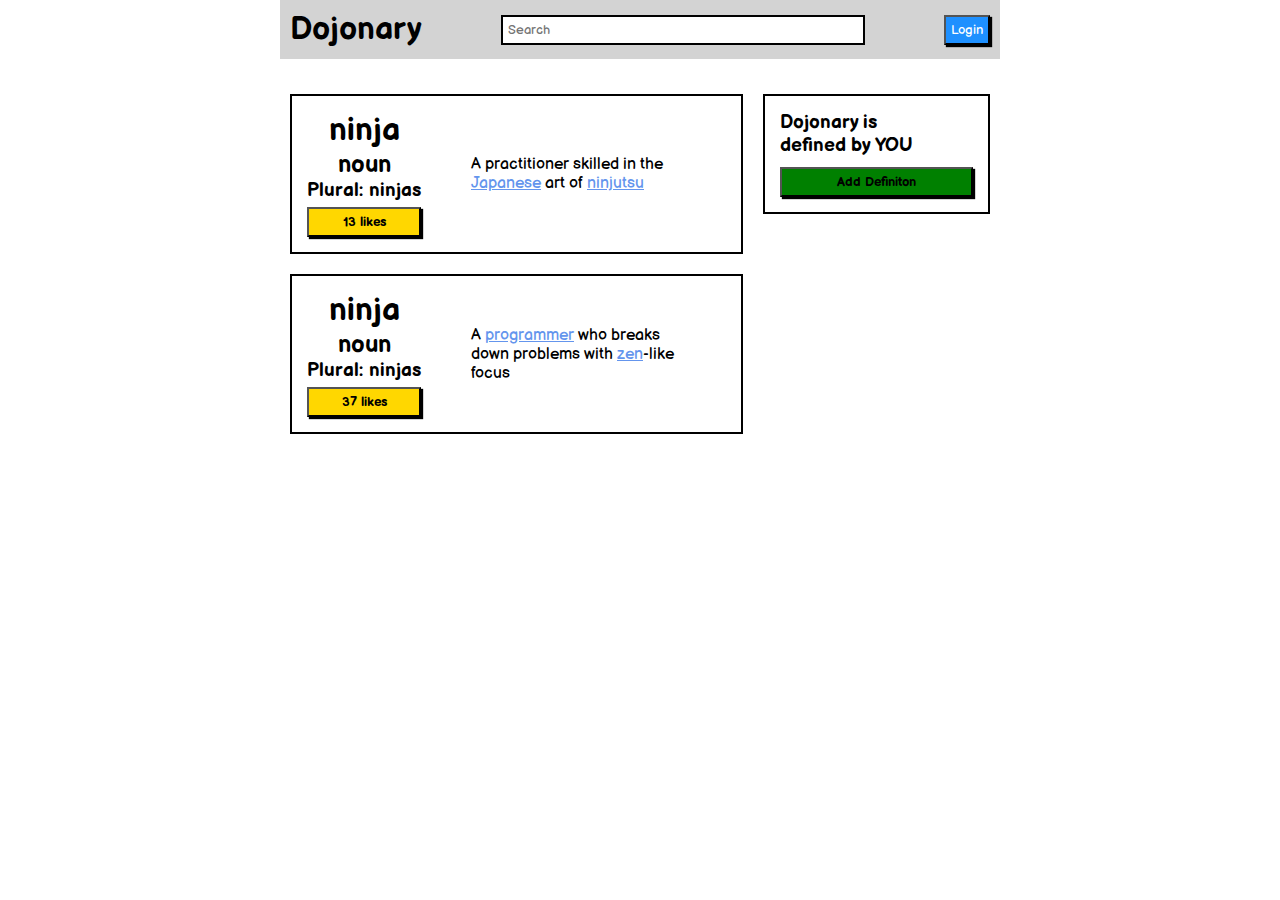
<file: Button_Clicker_Diaz_Stephen/index.html>
<!DOCTYPE html>
<html lang="en">

<head>
    <meta charset="UTF-8">
    <meta http-equiv="X-UA-Compatible" content="IE=edge">
    <meta name="viewport" content="width=device-width, initial-scale=1.0">
    <title>Document</title>
    <link rel="stylesheet" href="style.css">
</head>

<body>

    <div class="nav">
        <h1>Dojonary</h1>
        <input type="text" name="name" placeholder="Search" class="search">
        <button class="btn-1" onclick="changebtn(this)">Login</button>
    </div>

    <div class="contain">
        <div class="col-1">
            <div class="box-1">
                <div class="box-left">
                    <h1>ninja</h1>
                    <h2>noun</h2>
                    <h3>Plural: ninjas</h3>
                    <button class="btn-2" onclick="showPopup('Ninja was liked')">13 likes</button>
                </div>
                <p>A practitioner skilled in the<br><span class="link">Japanese</span> art of <span
                        class="link">ninjutsu</span></p>
            </div>
            <div class="box-1">
                <div class="box-left">
                    <h1>ninja</h1>
                    <h2>noun</h2>
                    <h3>Plural: ninjas</h3>
                    <button class="btn-2" onclick="showPopup('Ninja was liked')">37 likes</button>
                </div>
                <p>A <span class="link">programmer</span> who breaks<br>down problems with <span
                        class="link">zen</span>-like<br>focus</p>
            </div>
        </div>
        <div class="col-2">
            <div class="box-2">
                <h3>Dojonary is<br>defined by YOU</h3>
                <button class="btn-3" onclick="deletebtn(this)">Add Definiton</button>
            </div>
        </div>

    </div>











    <script src="script.js"></script>
</body>

</html>
</file>
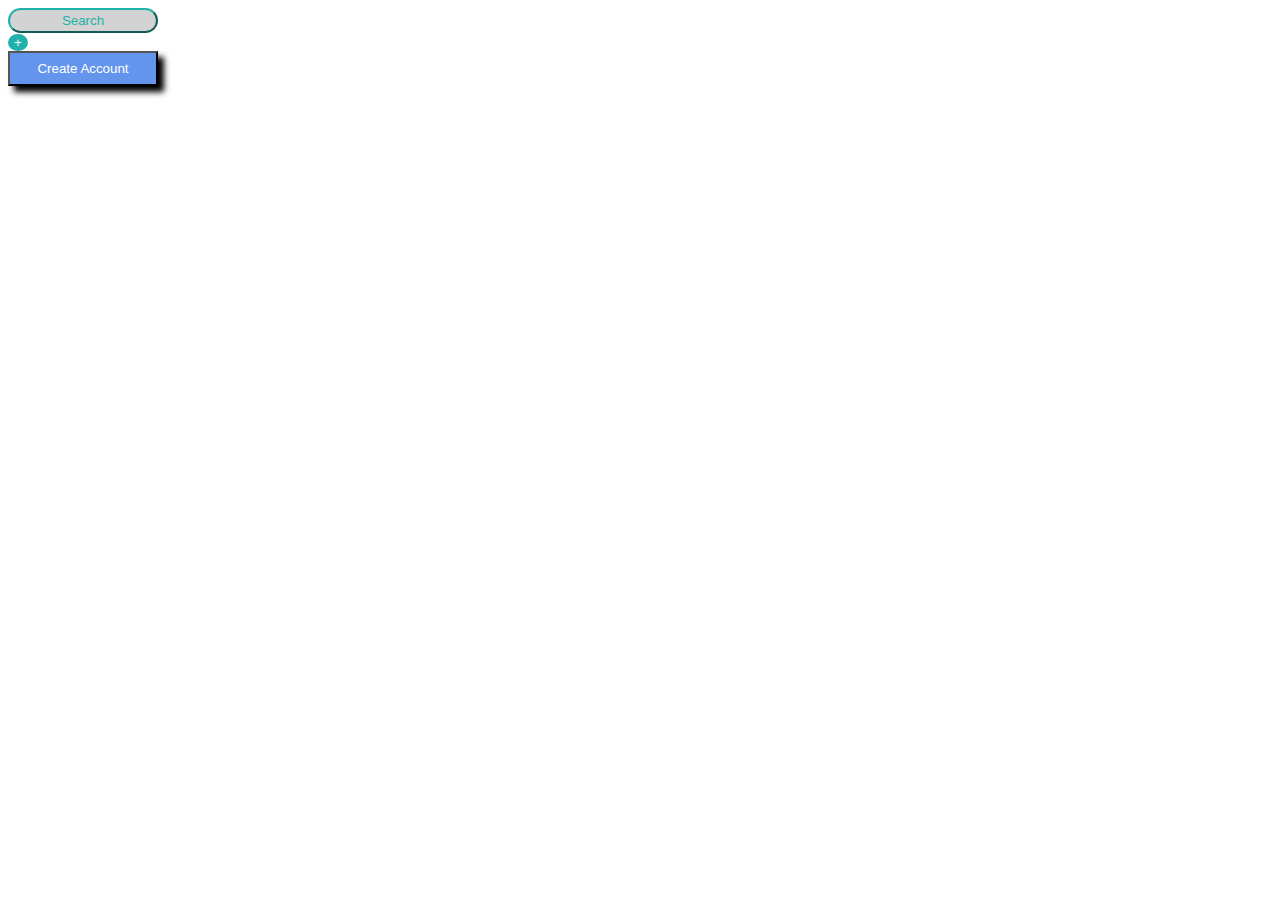
<file: Diaz_Stephen_ButtonUp/index.html>
<!DOCTYPE html>
<html lang="en">

<head>
    <meta charset="UTF-8">
    <meta http-equiv="X-UA-Compatible" content="IE=edge">
    <meta name="viewport" content="width=device-width, initial-scale=1.0">
    <title>Document</title>
    <link rel="stylesheet" href="style.css">
</head>

<body>


    <div>
        <button class="search">Search</button>
    </div>

    <div>
        <button class="plus">+</button>
    </div>
    
    <div>
        <button class="create">Create Account</button>
    </div>














</body>

</html>
</file>
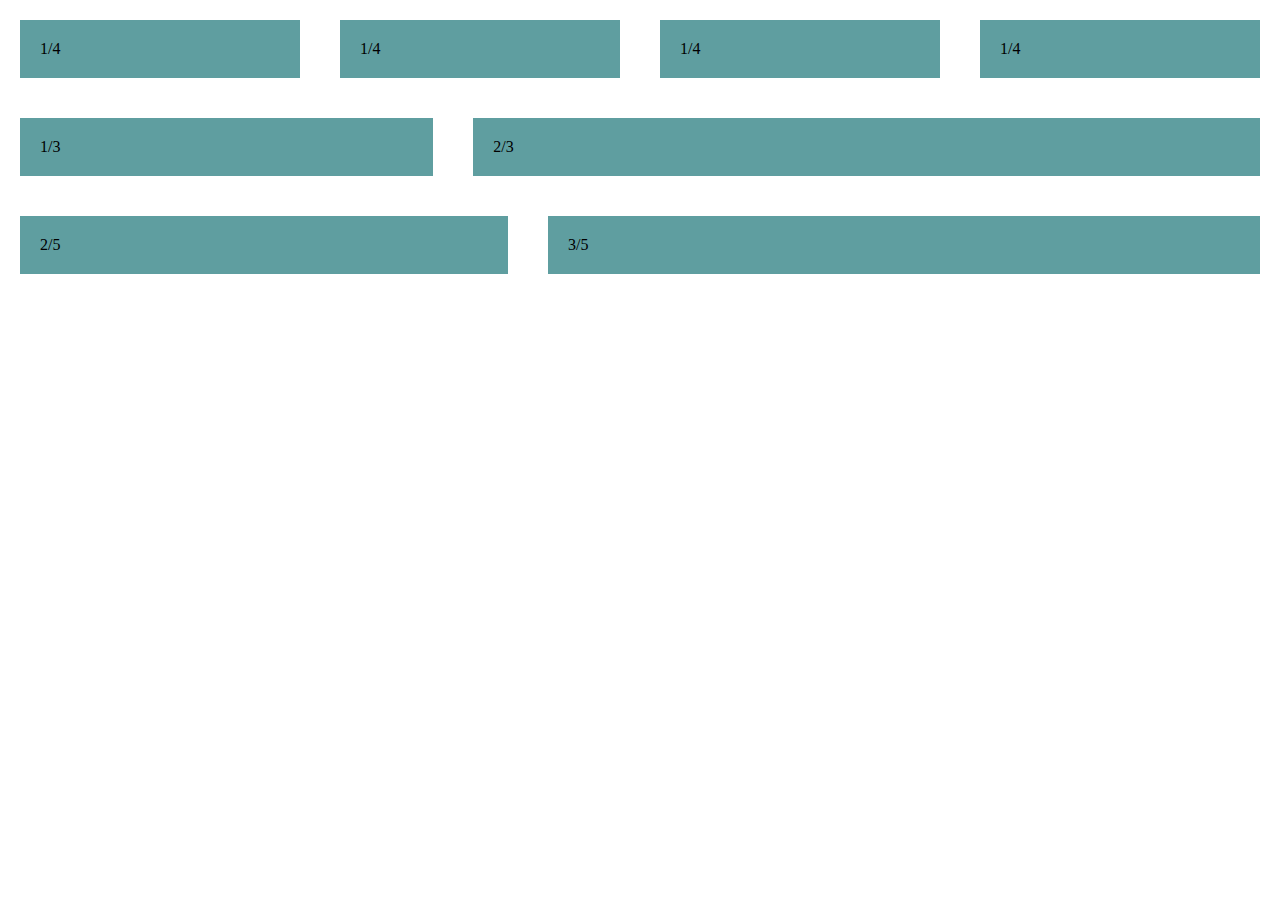
<file: Diaz_Stephen_FlexibleColumns/index.html>
<!DOCTYPE html>
<html lang="en">

<head>
    <meta charset="UTF-8">
    <meta http-equiv="X-UA-Compatible" content="IE=edge">
    <meta name="viewport" content="width=device-width, initial-scale=1.0">
    <title>Document</title>
    <link rel="stylesheet" href="style.css">
</head>

<body>

    <div class="row">
        <div class="col">1/4</div>
        <div class="col">1/4</div>
        <div class="col">1/4</div>
        <div class="col">1/4</div>
    </div>
    <div class="row">
        <div class="col">1/3</div>
        <div class="col-2">2/3</div>
    </div>
    <div class="row">
        <div class="col-2">2/5</div>
        <div class="col-3">3/5</div>
    </div>





</body>

</html>
</file>
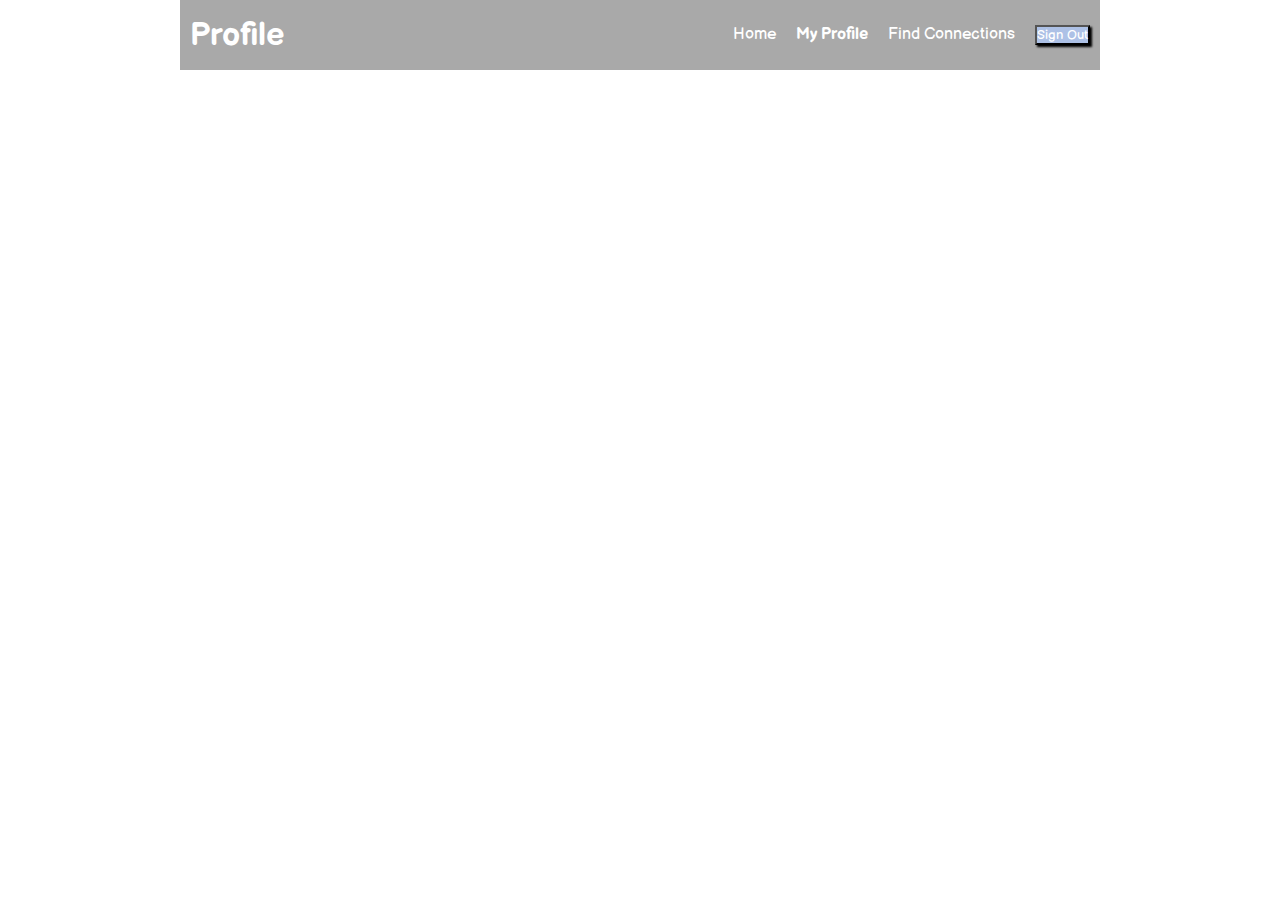
<file: Diaz_Stephen_FlexNavbar/index.html>
<!DOCTYPE html>
<html lang="en">

<head>
    <meta charset="UTF-8">
    <meta http-equiv="X-UA-Compatible" content="IE=edge">
    <meta name="viewport" content="width=device-width, initial-scale=1.0">
    <title>Document</title>
    <link rel="stylesheet" href="style.css">
</head>

<body>
    <div class="nav">
        <h1 class="nav-title">Profile</h1>
        <ul class="nav-links">
            <li><a href="#">Home</a></li>
            <li><a href="#" class="active">My Profile</a></li>
            <li><a href="#">Find Connections</a></li>
            <li><button class="btn">Sign Out</button></li>
        </ul>
    </div>


</body>

</html>
</file>
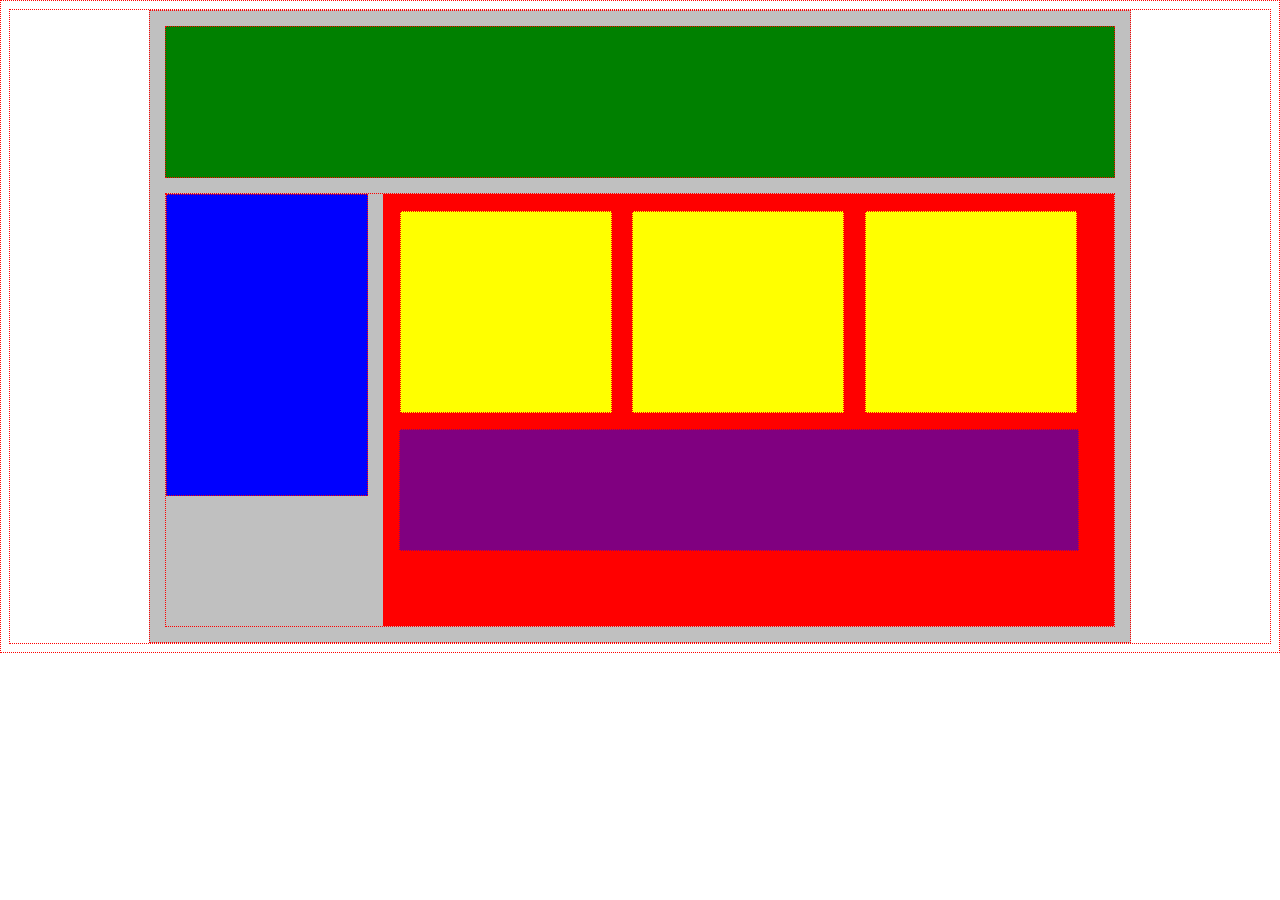
<file: Diaz_Stephen_FlexOurBlocks/index.html>
<!DOCTYPE html>
<html lang="en">

<head>
    <title>Position Practice</title>
    <link rel="stylesheet" type="text/css" href="style.css">
</head>

<body>
    <div class="container">
        <div class="top-nav"></div>
        <div class="row">
            <div class="side-nav"></div>
            <div class="main">
                <div class="row">
                    <div class="sub-content"></div>
                    <div class="sub-content"></div>
                    <div class="sub-content"></div>
                </div>
                <div id="advertisement"></div>
            </div>
        </div>
    </div>
</body>

</html>
</file>
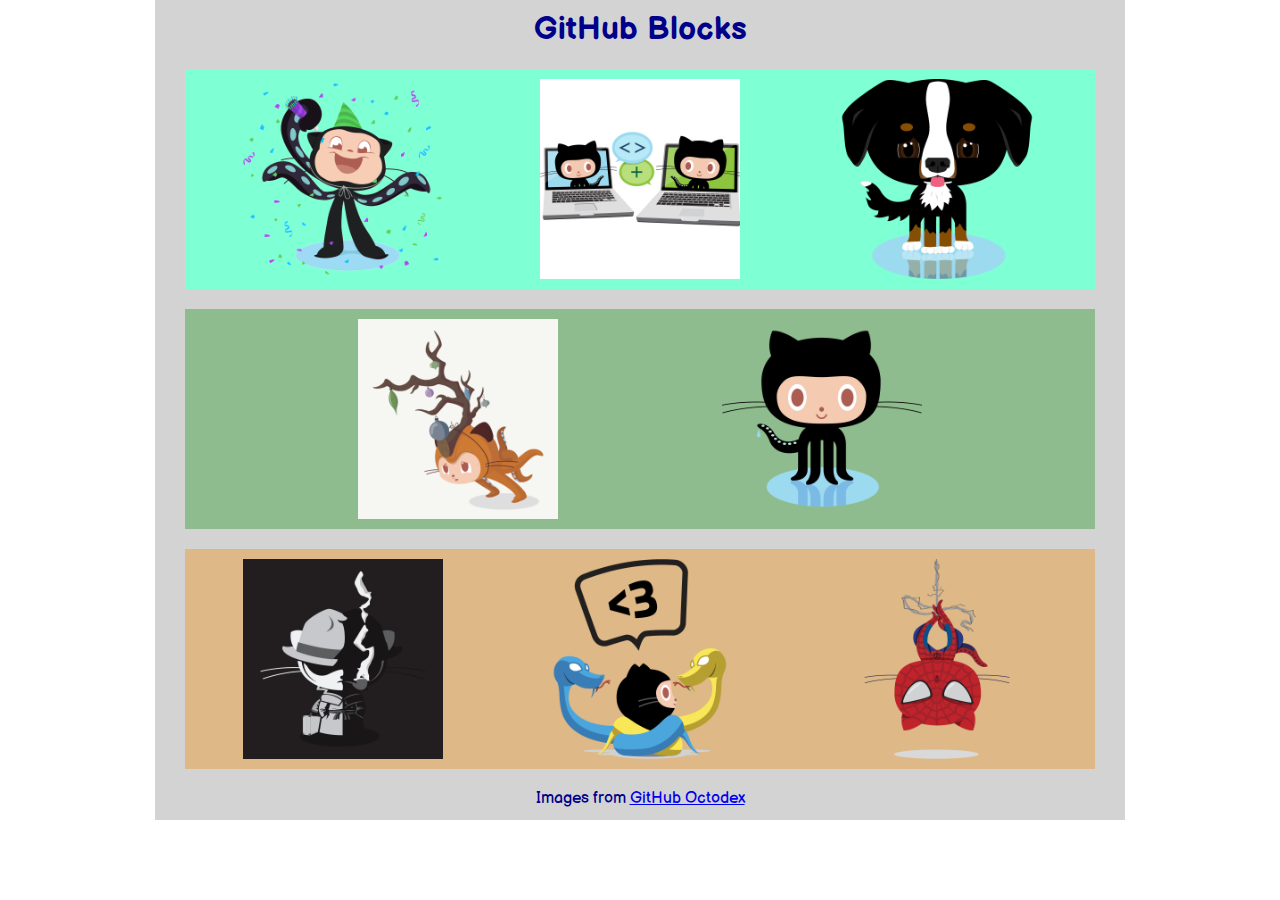
<file: Diaz_Stephen_GitHub_Blocks/index.html>
<!DOCTYPE html>
<html lang="en">

<head>
    <meta charset="UTF-8">
    <meta http-equiv="X-UA-Compatible" content="IE=edge">
    <meta name="viewport" content="width=device-width, initial-scale=1.0">
    <title>Document</title>
    <link rel="stylesheet" href="style.css">
</head>

<body>

    <div class="container">
        <h1>GitHub Blocks</h1>
        <div class="first flex"> 
            <img src="./Pictures/welcometocat.png" alt="welcometocat" class="img">
            <img src="./Pictures/collabocats.jpg" alt="collabocats" class="img">
            <img src="./Pictures/octofez.png" alt="octofez" class="img">
        </div>
        <div class="second flex2">
            <img src="./Pictures/maxtocat.gif" alt="maxtocat" class="img">
            <img src="./Pictures/original.png" alt="original" class="img">
        </div>
        <div class="third flex">
            <img src="./Pictures/privateinvestocat.jpg" alt="privateinvestocat" class="img">
            <img src="./Pictures/pythocat.png" alt="pythocat" class="img">
            <img src="./Pictures/spidertocat.png" alt="spidertocat" class="img">
        </div>
        <div class="text">
            Images from <a href="https://octodex.github.com">GitHub Octodex</a>
        </div>
    </div>





























</body>

</html>
</file>
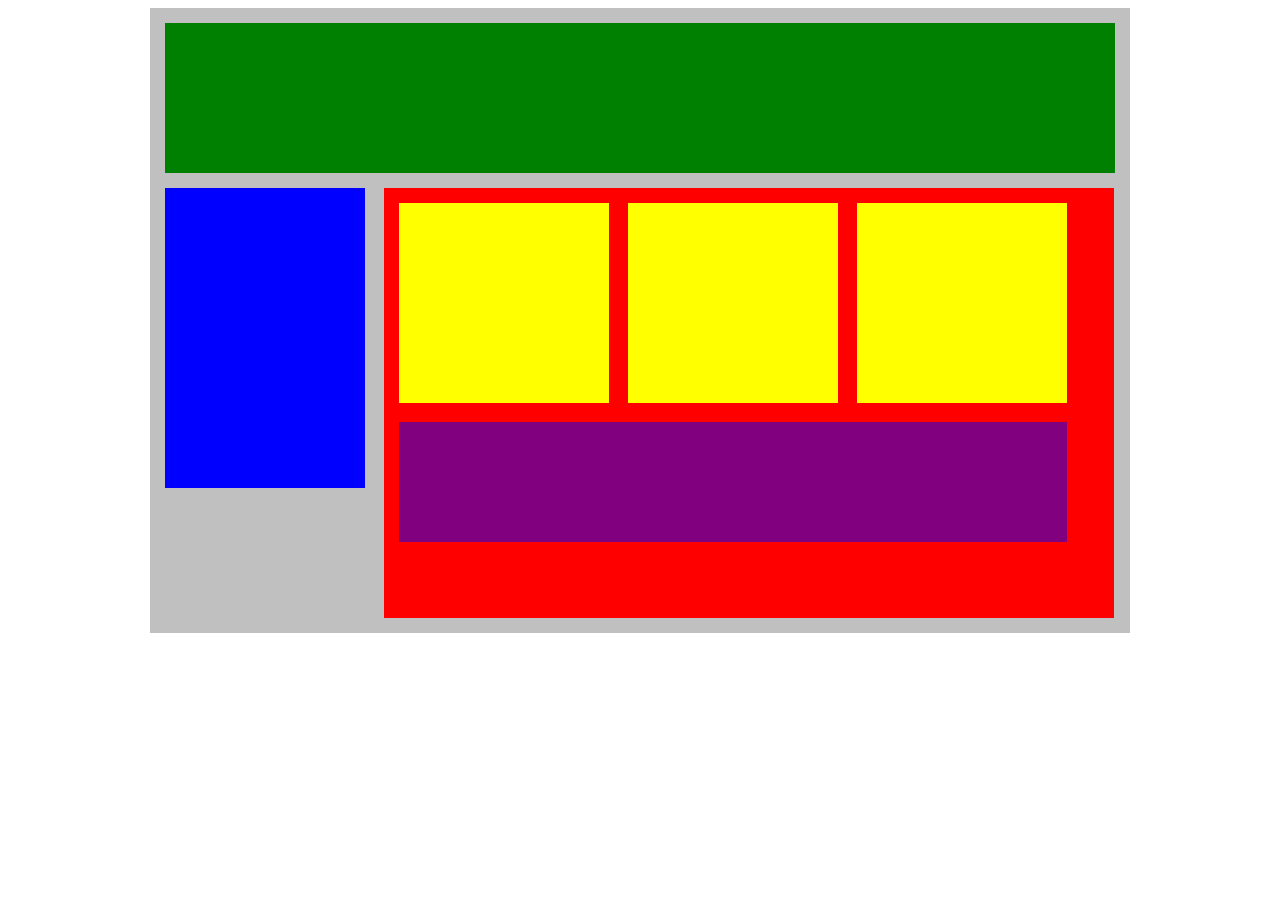
<file: Diaz_Stephen_Plotting/index.html>
<!DOCTYPE html>
<html lang="en">

<head>
    <title>Position Practice</title>
    <link rel="stylesheet" type="text/css" href="style.css">
</head>

<body>
    <div class="container">
        <div class="top-nav"></div>
        <div class="side-nav"></div>
        <div class="main">
            <div class="sub-content"></div>
            <div class="sub-content"></div>
            <div class="sub-content"></div>
            <div id="advertisement"></div>
        </div>
    </div>
</body>

</html>
</file>
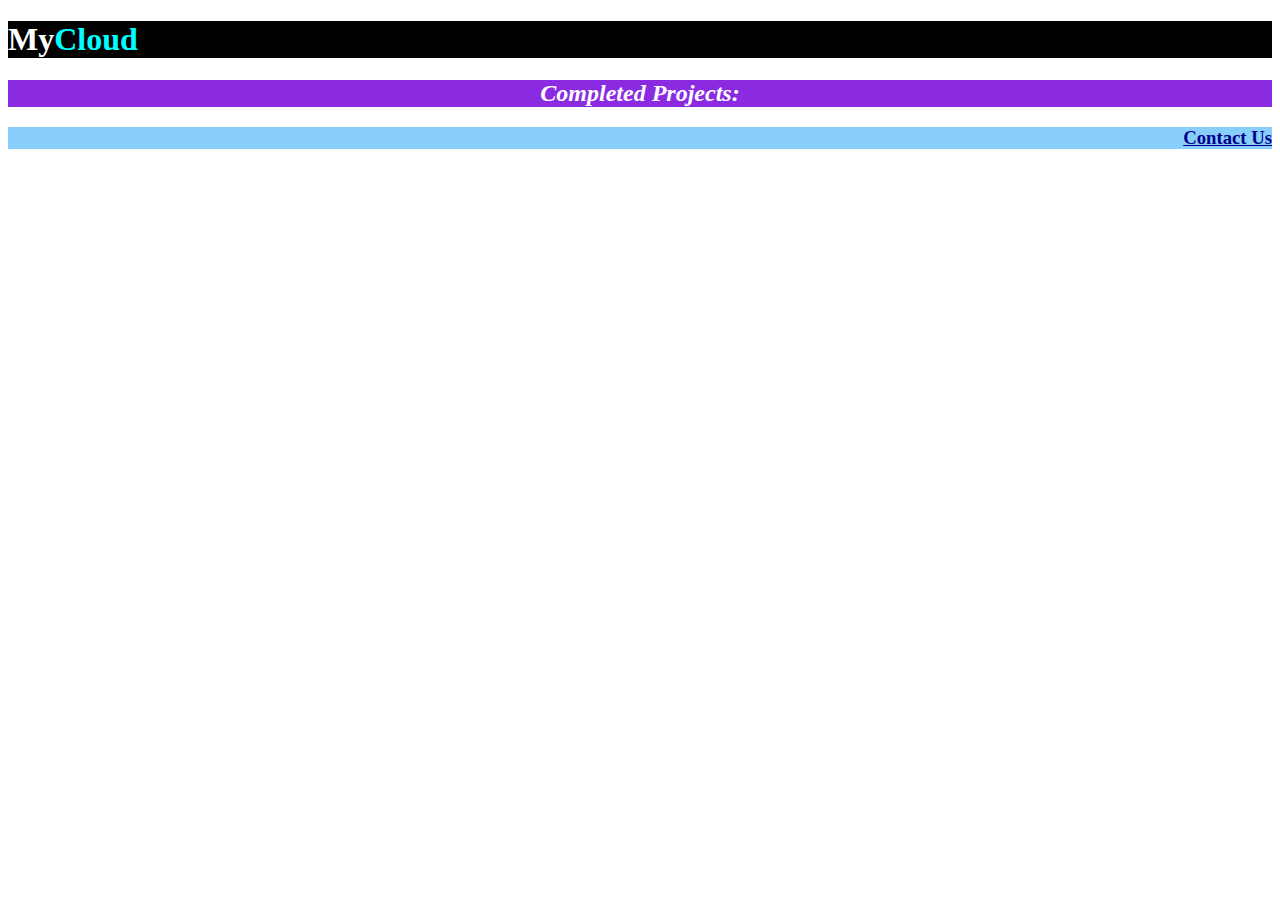
<file: Diaz_Stephen_Styling/index.html>
<!DOCTYPE html>
<html lang="en">

<head>
    <meta charset="UTF-8">
    <meta http-equiv="X-UA-Compatible" content="IE=edge">
    <meta name="viewport" content="width=device-width, initial-scale=1.0">
    <title>Document</title>
    <link rel="stylesheet" href="style.css">
</head>

<body>

    <h1><span class="my">My</span>Cloud</h1>
    <h2>Completed Projects:</h2>
    <h3>Contact Us</h3>







</body>

</html>
</file>
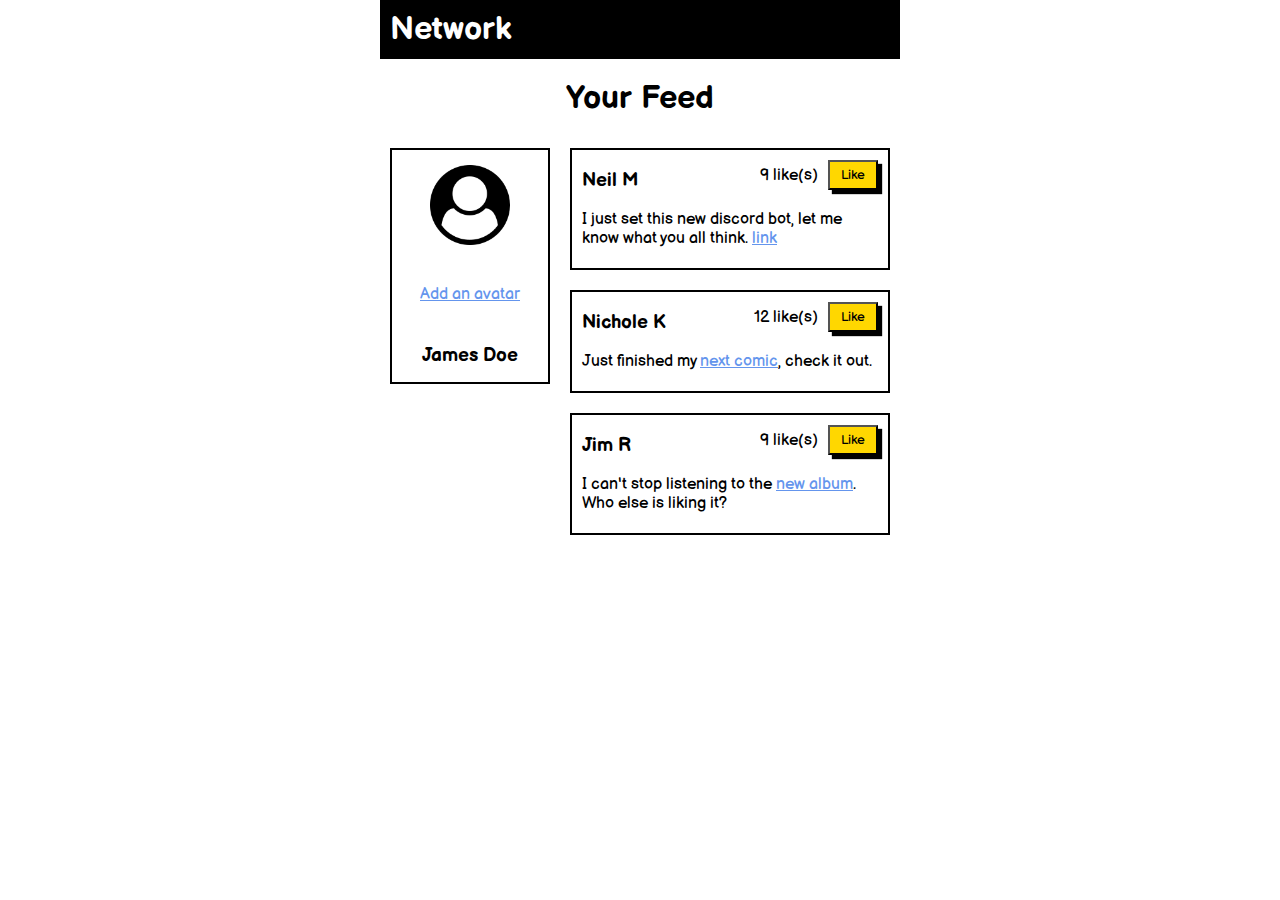
<file: Likes_Diaz_Stephen/index.html>
<!DOCTYPE html>
<html lang="en">

<head>
    <meta charset="UTF-8">
    <meta http-equiv="X-UA-Compatible" content="IE=edge">
    <meta name="viewport" content="width=device-width, initial-scale=1.0">
    <title>Document</title>
    <link rel="stylesheet" href="style.css">
</head>

<body>

    <h1 class="nav">Network</h1>

    <h1 class="feed">Your Feed</h1>

    <div class="contain">
        <div class="col-1">
            <div class="box-1">
                <img src="./user-circle.png" alt="james" class="p-icon">
                <p class="link">Add an avatar</p>
                <h3>James Doe</h3>
            </div>
        </div>
        <div class="col-2">
            <div class="box-2">
                <div class="box-top">
                    <h3>Neil M</h3>
                    <div class="likes">
                        <p id="neil">9 like(s)</p>
                        <button class="btn" onclick="neilLike()">Like</button>
                    </div>
                </div>
                <p class="p-bot">I just set this new discord bot, let me<br>know what you all think. <span
                        class="link">link</span>
                </p>
            </div>
            <div class="box-2">
                <div class="box-top">
                    <h3>Nichole K</h3>
                    <div class="likes">
                        <p id="nichole">12 like(s)</p>
                        <button class="btn" onclick="nicholeLike()">Like</button>
                    </div>
                </div>
                <p class="p-bot">Just finished my <span class="link">next comic</span>, check it out.</p>
            </div>
            <div class="box-2">
                <div class="box-top">
                    <h3>Jim R</h3>
                    <div class="likes">
                        <p id="jim">9 like(s)</p>
                        <button class="btn" onclick="jimLike()">Like</button>
                    </div>
                </div>
                <p class="p-bot">I can't stop listening to the <span class="link">new album</span>.<br>Who else is
                    liking it?</p>
            </div>
        </div>
    </div>


















    <script src="script.js"></script>
</body>

</html>
</file>
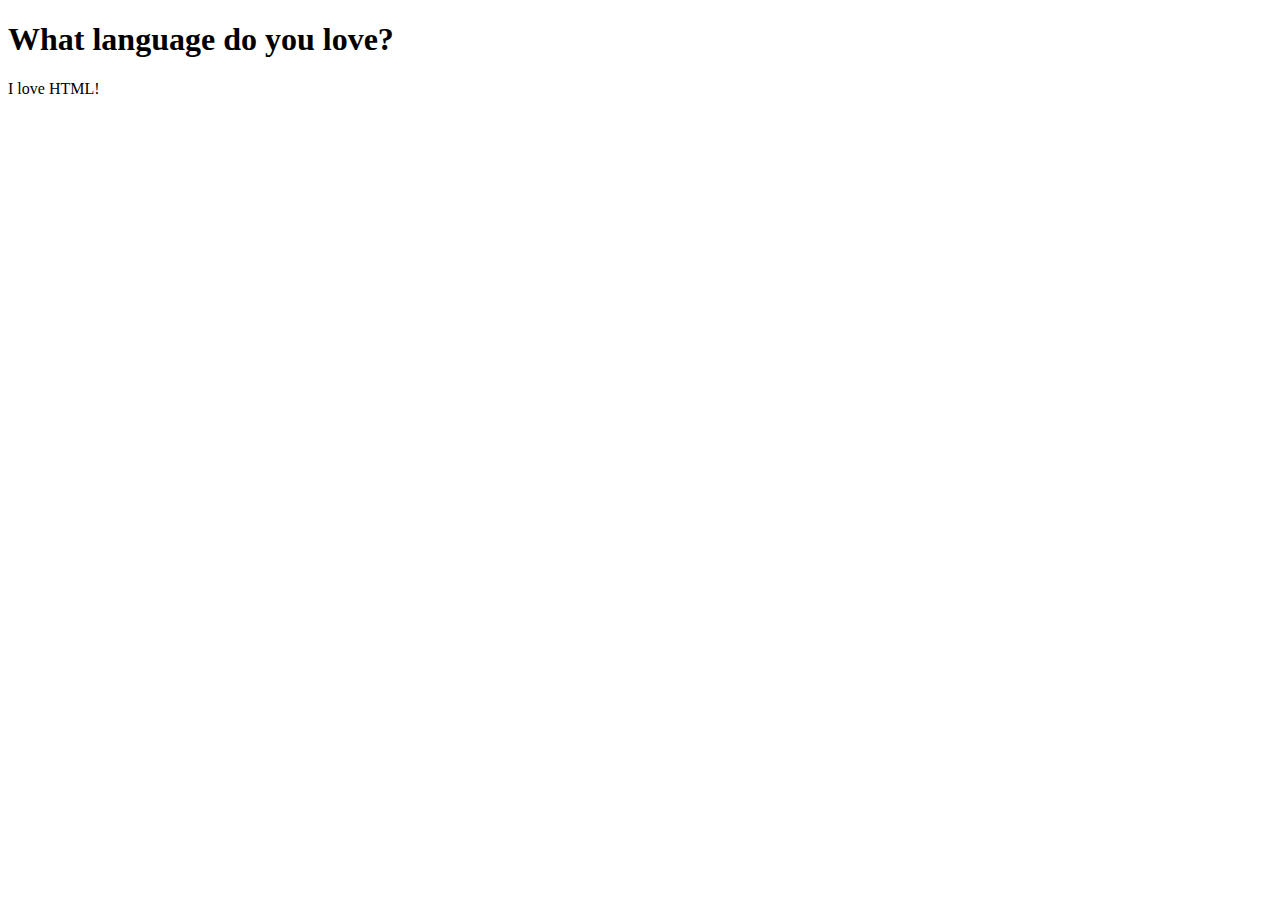
<file: Fix Indentation/Fix_indentation.html>
<!DOCTYPE html>
<html>

<head>
    <title>
        Basic I
    </title>
</head>

<body>
    <h1>
        What language do you love?
    </h1>
    <p>
        I love HTML!
    </p>
</body>

</html>
</file>
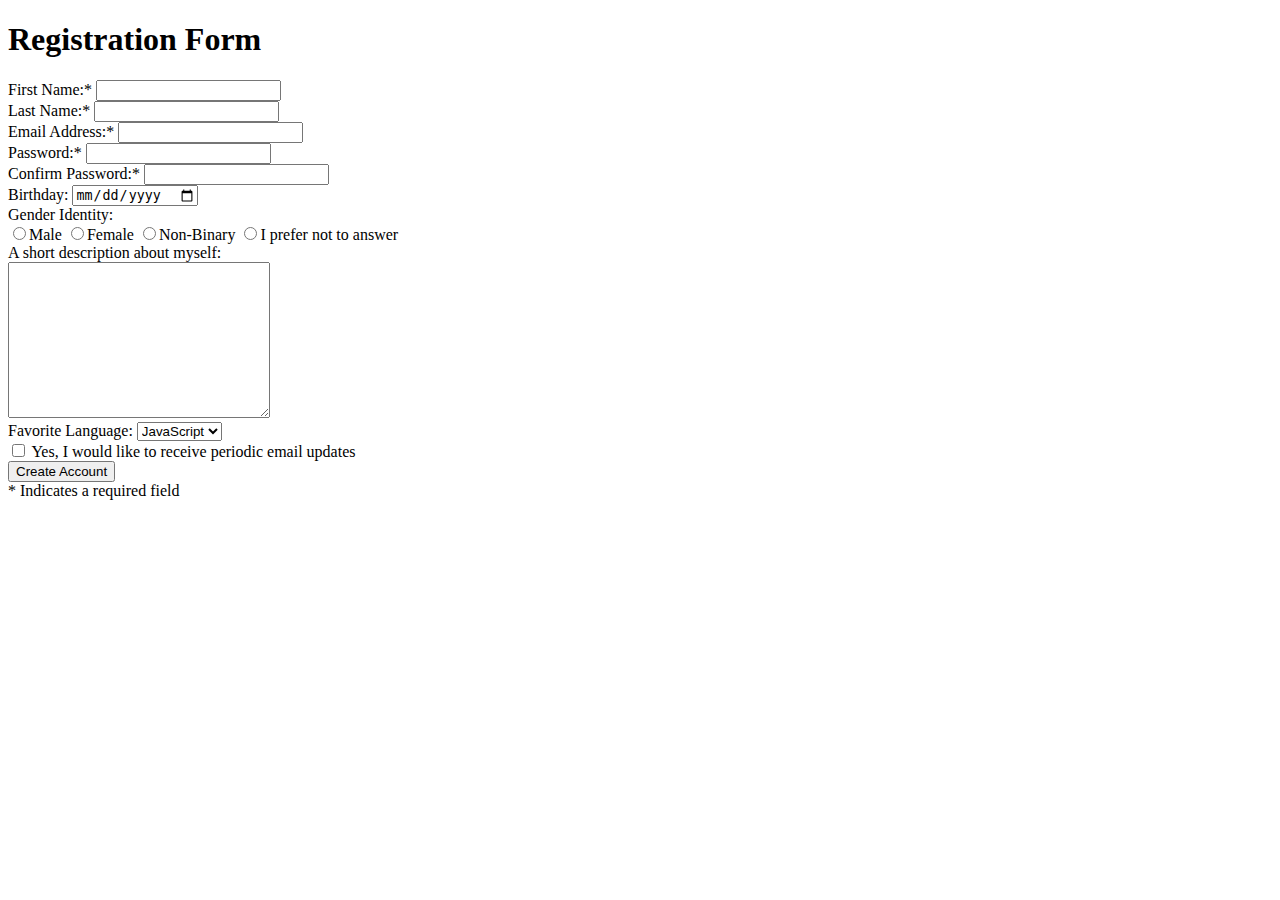
<file: Registration Form/Diaz_Stephen_RegistrationForm.html>
<!DOCTYPE html>
<html lang="en">

<head>
    <meta charset="UTF-8">
    <meta http-equiv="X-UA-Compatible" content="IE=edge">
    <meta name="viewport" content="width=device-width, initial-scale=1.0">
    <title>Document</title>
</head>

<body>
    <H1>Registration Form</H1>

    <div>
        <label for="first_name"></label>
        First Name:* <input type="text" name="first_name" required>
    </div>

    <div>
        <label for="last_name"></label>
        Last Name:* <input type="text" name="last_name" required>
    </div>

    <div>
        <label for="email_address"></label>
        Email Address:* <input type="text" name="email_address" required>
    </div>

    <div>
        <label for="password"></label>
        Password:* <input type="password" name="password" required>
    </div>

    <div>
        <label for="confirm_password"></label>
        Confirm Password:* <input type="password" name="confirm_password" required>
    </div>

    <div>
        <label for="birthday"></label>
        Birthday: <input type="date" name="birthday">
    </div>

    <div>
        <label for="Gender_Identity"></label>
        Gender Identity:
    </div>

    <label for="male">
        <input type="radio" name="gender" value="male" id="male">Male
    </label>
    <label for="female">
        <input type="radio" name="gender" value="female" id="female">Female
    </label>
    <label for="nonBinary">
        <input type="radio" name="gender" value="nonBinary" id="nonBinary">Non-Binary
    </label>
    <label for="i_prefer_not_to_answer">
        <input type="radio" name="gender" value="i_prefer_not_to_answer" id="i_prefer_not_to_answer">I
        prefer not to answer
    </label>


    <div>
        A short description about myself:
    </div>

    <textarea name="description" id="description" cols="30" rows="10"></textarea>

    <div>
        Favorite Language:
        <select name="favorite_language" id="favorite_language">
            <option value="JavaScript">JavaScript</option>
            <option value="Python">Python</option>
            <option value="C++">C++</option>
            <option value="C#">C#</option>
            <option value="Java">Java</option>
        </select>
    </div>

    <div>
        <input type="checkbox"> Yes, I would like to receive periodic email updates
    </div>

    <div>
        <input type="submit" value="Create Account">
    </div>

    <div>
        * Indicates a required field
    </div>





</body>

</html>
</file>
<file: Button_Clicker_Diaz_Stephen/style.css>
@import url('https://fonts.googleapis.com/css2?family=Balsamiq+Sans&display=swap');

* {
    font-family: 'Balsamiq Sans', cursive;
    margin: 0;
    padding: 0;
    /* border: 1px red dotted; */
}

.nav {
    background-color: lightgray;
    width: 700px;
    margin: 0 auto;
    display: flex;
    align-items: center;
    justify-content: space-between;
    padding: 10px;
}

.search {
    border: 2px black solid;
    width: 350px;
    padding: 5px;
}

.btn-1 {
    background-color: dodgerblue;
    color: white;
    padding: 5px;
    box-shadow: 2px 2px 1px black;
}

.btn-2 {
    margin-top: 5px;
    background-color: gold;
    padding: 5px;
    width: 100%;
    box-shadow: 2px 2px 1px black;
    font-weight: bold;
}

.btn-3 {
    background-color: green;
    padding: 5px;
    width: 100%;
    box-shadow: 2px 2px 1px black;
    font-weight: bold; 
    margin-top: 10px;
}

.link {
    text-decoration: underline;
    color: cornflowerblue;
}

.contain {
    width: 700px;
    margin: 0 auto;
    gap: 20px;
    display: flex;
    padding: 15px;
}

.col-1 {
    flex: 2;
}

.col-2 {
    flex: 1;
}

.box-1 {
    padding: 15px;
    border: 2px black solid;
    margin-top: 20px;
    display: flex;
    align-items: center;
}

.box-2 {
    padding: 15px;
    border: 2px black solid;
    margin-top: 20px;
}

.box-left {
    margin-right: 50px;
    text-align: center;
}

@media only screen and (min-width: 1920px) {

    * {
        background-color: crimson;
    }















}
</file>
<file: Diaz_Stephen_ButtonUp/style.css>
.search {
    color: lightseagreen;
    background-color: lightgray; 
    border-radius: 15px;
    width: 150px;
    height: 25px; 
    border-color: lightseagreen;
}

.plus {
    color: white;
    background-color: lightseagreen;
    border-radius: 50%; 
    border: none; 

}

.create {
    color: white;
    background-color: cornflowerblue; 
    box-shadow: 6px 6px 6px black; 
    width: 150px;
    height: 35px;
}
</file>
<file: Diaz_Stephen_FlexibleColumns/style.css>
* {
    margin: 0;
    padding: 0;
    /* border: 1px red dotted; */
}

.row {
    display: flex;
}

.col {
    flex: 1;
    justify-content: space-evenly;
    background-color: cadetblue;
    margin: 20px; 
    padding: 20px;
}

.col-2 {
    flex: 2;
    background-color: cadetblue;
    margin: 20px; 
    padding: 20px;
} 

.col-3 {
    flex: 3;
    background-color: cadetblue; 
    margin: 20px; 
    padding: 20px;
}
</file>
<file: Diaz_Stephen_FlexNavbar/style.css>
@import url('https://fonts.googleapis.com/css2?family=Balsamiq+Sans&display=swap');

* {
    font-family: 'Balsamiq Sans', cursive;
    margin: 0;
    padding: 0; 
    color: white;
    /* border: 1px red dotted; */
}

.nav {
    display: flex;
    margin: 0 auto;
    align-items: center;
    justify-content: space-between;
    background-color: darkgray;
    height: 50px;
    width: 900px;
    padding: 10px;
}

.nav-links {
    display: flex;
    gap: 20px;
    text-decoration: none;
}

.btn {
    background-color: rgb(173, 193, 230);
    box-shadow: 2px 2px 2px black; 
}

.active {
    font-weight: bold;
}



li {
    list-style: none;
}

a {
    text-decoration: none;
}
</file>
<file: Diaz_Stephen_FlexOurBlocks/style.css>
*{
    border: 1px red dotted;
}
.container {
    width: 950px;
    background-color: silver;
    margin: 0px auto;
    padding: 15px;
}

.top-nav {
    height: 150px;
    background-color: green; 
    margin-bottom: 15px;
}

.side-nav {
    height: 300px;
    width: 200px;
    background-color: blue; 
    
}

.main {
    height: 400px;
    width: 700px;
    background-color: red;
    padding: 15px; 
    margin-left: 15px; 
    justify-content: end;
}

.sub-content {
    height: 200px;
    width: 210px;
    background-color: yellow; 
    margin-right: 20px;
}

#advertisement {
    height: 120px;
    width: 678px;
    background-color: purple;
    margin-top: 15px; 
}

.row {
    display: flex; 
    justify-content: space-evenly;
}
</file>
<file: Diaz_Stephen_GitHub_Blocks/style.css>
@import url('https://fonts.googleapis.com/css2?family=Balsamiq+Sans&display=swap');

* {
    font-family: 'Balsamiq Sans', cursive;
    margin: 0;
    padding: 0;
    /* border: 1px red dotted; */
}

.container {
    width: 950px;
    height: 800px;
    margin: 0px auto;
    padding: 10px;
    background-color: lightgray;
}

h1 {
    text-align: center;
    color: darkblue;
}

.first {
    background-color: aquamarine;
    margin: 20px; 
    padding: 10px;
}

.second {
    background-color: darkseagreen;
    margin: 20px; 
    padding: 10px;
}

.third {
    background-color: burlywood;
    margin: 20px;
    padding: 10px;
}

.flex {
    display: flex;
    justify-content: space-around; 
}

.flex2 {
display: flex;
justify-content: space-evenly;
}

.img {
    height: 200px;
}

.text {
    text-align: center;
    color: darkblue;
}
</file>
<file: Diaz_Stephen_Plotting/style.css>
.container {
    width: 950px;
    background-color: silver;
    margin: 0px auto;
    padding: 15px;
}

.top-nav {
    height: 150px;
    background-color: green;
    margin-bottom: 15px;
}

.side-nav {
    height: 300px;
    width: 200px;
    background-color: blue;
    display: inline-block;
}

.main {
    height: 400px;
    width: 700px;
    background-color: red;
    padding: 15px;
    display: inline-block;
    vertical-align: top;
    margin-left: 15px;
}

.sub-content {
    height: 200px;
    width: 210px;
    background-color: yellow;
    display: inline-block;
    margin-bottom: 15px;
    margin-right: 15px;
}

#advertisement {
    height: 120px;
    width: 668px;
    background-color: purple;
}
</file>
<file: Diaz_Stephen_Styling/style.css>
h1 {
    color: cyan;
    background-color: black;
    font-family: cursive;
}

h2 {
    text-align: center;
    color: white;
    background-color: blueviolet;
    font-family: cursive;
    font-style: italic;
}

h3 {
    text-align: right;
    color: darkblue;
    background-color: lightskyblue;
    text-decoration: underline;
    font-family: cursive;
}

.my {
    color: white;
}
</file>
<file: Likes_Diaz_Stephen/style.css>
@import url('https://fonts.googleapis.com/css2?family=Balsamiq+Sans&display=swap');

* {
    font-family: 'Balsamiq Sans', cursive;
    margin: 0;
    padding: 0;
    /* border: 1px red dotted; */
}

.nav {
    width: 500px;
    background-color: black;
    margin: 0 auto;
    padding: 10px;
    margin-bottom: 20px;
    color: white;
}

.feed {
    text-align: center;
}

.contain {
    width: 500px;
    display: flex;
    margin-top: 20px;
    margin: 0 auto;
    gap: 20px;
    padding: 10px;
}

.col-1 {
    flex: 1;
}

.col-2 {
    flex: 2;
}

.box-1 {
    border: 2px black solid;
    margin-top: 20px;
    text-align: center;
    padding: 15px;
    display: flex;
    align-items: center;
    flex-direction: column;
    gap: 40px;
}

.p-icon {
    height: 80px;
}

.box-2 {
    border: 2px black solid;
    margin-top: 20px;
    padding: 10px;
}

.p-bot {
    padding-bottom: 10px;
}

.box-top {
    display: flex;
    align-items: center;
    justify-content: space-between;
    margin-bottom: 10px;
}

.likes {
    display: flex;
    gap: 10px;
    align-items: center;
    margin-bottom: 10px;
}

.link {
    text-decoration: underline;
    color: cornflowerblue;
    cursor: pointer;
}

.btn {
    background-color: gold;
    box-shadow: 4px 4px 1px black;
    padding: 5px;
    width: 50px;
    cursor: pointer;
}
</file>
